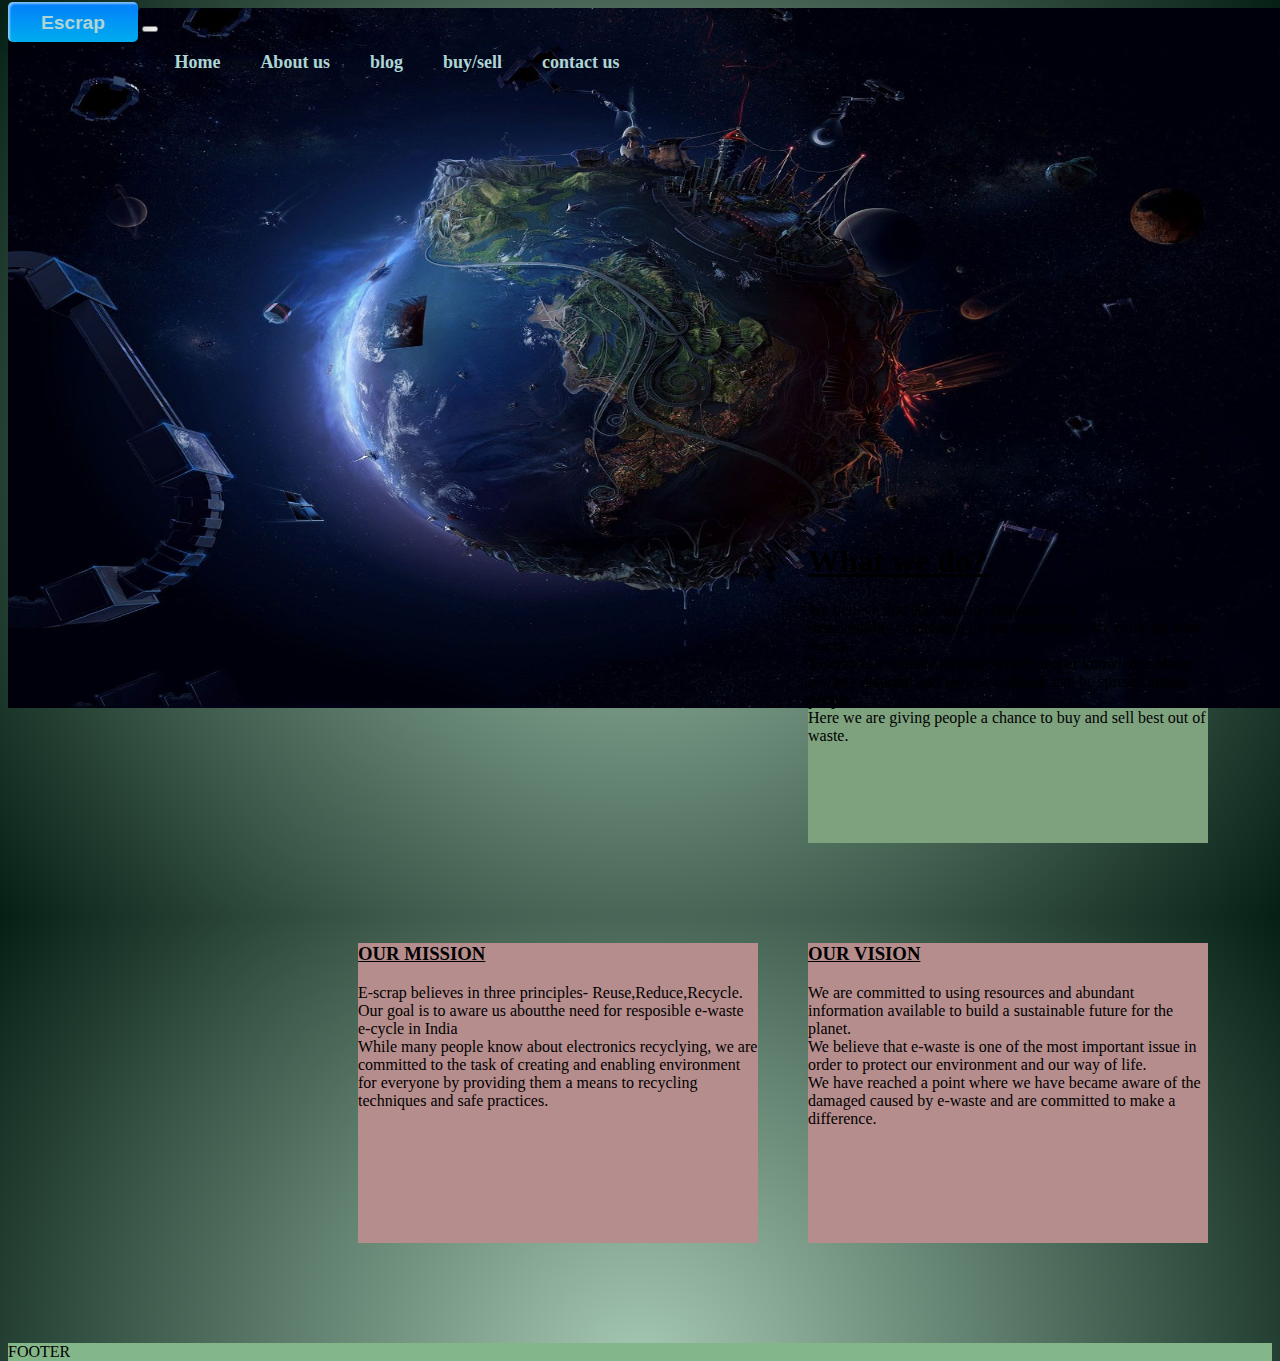
<file: aboutus.html>
<!DOCTYPE html>
<html lang="en">
  <head>
    <meta charset="UTF-8" />
    <meta http-equiv="X-UA-Compatible" content="IE=edge" />
    <meta name="viewport" content="width=device-width, initial-scale=1.0" />
    <link
      href="https://cdn.jsdelivr.net/npm/bootstrap@5.3.0-alpha1/dist/css/bootstrap.min.css"
      rel="stylesheet"
      integrity="sha384-GLhlTQ8iRABdZLl6O3oVMWSktQOp6b7In1Zl3/Jr59b6EGGoI1aFkw7cmDA6j6gD"
      crossorigin="anonymous"
    />
    <link href="aboutus.css" rel="stylesheet" />
    <title>aboutus</title>
  </head>
  <body>
    <div>
      <img src="ewastepro5.jpeg" class="img" />
      <nav class="navbar navbar-expand-lg" id="navigation">
        <div class="container-fluid">
          <a class="navbar-brand" href="#"
            ><button
              class="custom-btn btn-3"
              style="color: rgb(174, 213, 213)"
              id="scrap"
            >
              <b>Escrap</b>
            </button></a
          >
          <button
            class="navbar-toggler"
            type="button"
            data-bs-toggle="collapse"
            data-bs-target="#navbarSupportedContent"
            aria-controls="navbarSupportedContent"
            aria-expanded="false"
            aria-label="Toggle navigation"
          >
            <span class="navbar-toggler-icon"></span>
          </button>
          <div class="collapse navbar-collapse" id="navbarSupportedContent">
            <ul class="navbar-nav me-auto mb-2 mb-lg-0">
              <li class="nav-item">
                <a
                  class="nav-link active"
                  aria-current="page"
                  href="home.html"
                  style="color: rgb(174, 213, 213)"
                  id="home"
                  ><b>Home</b></a
                >
              </li>
              <li class="nav-item">
                <a
                  class="nav-link"
                  href="aboutus.html"
                  style="color: rgb(174, 213, 213)"
                  id="about"
                  ><b>About us</b></a
                >
              </li>
              <li class="nav-item">
                <a
                  class="nav-link active"
                  href="blog.html"
                  style="color: rgb(174, 213, 213)"
                  id="blog"
                  ><b>blog</b></a
                >
              </li>
              <li class="nav-item">
                <a
                  class="nav-link active"
                  href="buy.html"
                  style="color: rgb(174, 213, 213)"
                  id="buy"
                  ><b>buy/sell</b></a
                >
              </li>
              <li class="nav-item">
                <a
                  class="nav-link active"
                  href="contact.html"
                  style="color: rgb(174, 213, 213)"
                  id="contact"
                  ><b>contact us</b></a
                >
              </li>
            </ul>
          </div>
        </div>
      </nav>
    </div>

    <div class="card" id="card1">
      <div class="card-body">
        <h1><u>What we do?</u></h1>
        We believe that education is important for sustainability,continuing on
        our that believe we came up with e-scrap <br />
        E-scrap is a website through which proper knowledge about e-waste
        disposal and recycle methods can be spread among people.
        <br />
        Here we are giving people a chance to buy and sell best out of waste.
      </div>
    </div>

    <div class="card" id="card2">
      <div class="card-body">
        <h3><u>OUR MISSION</u></h3>
        E-scrap believes in three principles- Reuse,Reduce,Recycle. Our goal is
        to aware us aboutthe need for resposible e-waste e-cycle in India<br />
        While many people know about electronics recyclying, we are committed to
        the task of creating and enabling environment
        <br />
        for everyone by providing them a means to recycling techniques and safe
        practices.
      </div>
    </div>

    <div class="card" id="card3">
      <div class="card-body">
        <h3><u> OUR VISION</u></h3>
        We are committed to using resources and abundant information available
        to build a sustainable future for the planet.<br />
        We believe that e-waste is one of the most important issue in order to
        protect our environment and our way of life.<br />
        We have reached a point where we have became aware of the damaged caused
        by e-waste and are committed to make a difference.
      </div>
    </div>
    <div class="wrapper">
      <span></span>
      <span></span>
      <span></span>
      <span></span>
      <span></span>
      <span></span>
      <span></span>
      <span></span>
      <span></span>
      <span></span>
    </div>
    <footer>FOOTER</footer>
    <script
      src="https://cdn.jsdelivr.net/npm/@popperjs/core@2.11.6/dist/umd/popper.min.js"
      integrity="sha384-oBqDVmMz9ATKxIep9tiCxS/Z9fNfEXiDAYTujMAeBAsjFuCZSmKbSSUnQlmh/jp3"
      crossorigin="anonymous"
    ></script>
    <script
      src="https://cdn.jsdelivr.net/npm/bootstrap@5.3.0-alpha1/dist/js/bootstrap.min.js"
      integrity="sha384-mQ93GR66B00ZXjt0YO5KlohRA5SY2XofN4zfuZxLkoj1gXtW8ANNCe9d5Y3eG5eD"
      crossorigin="anonymous"
    ></script>
  </body>
</html>
</file>
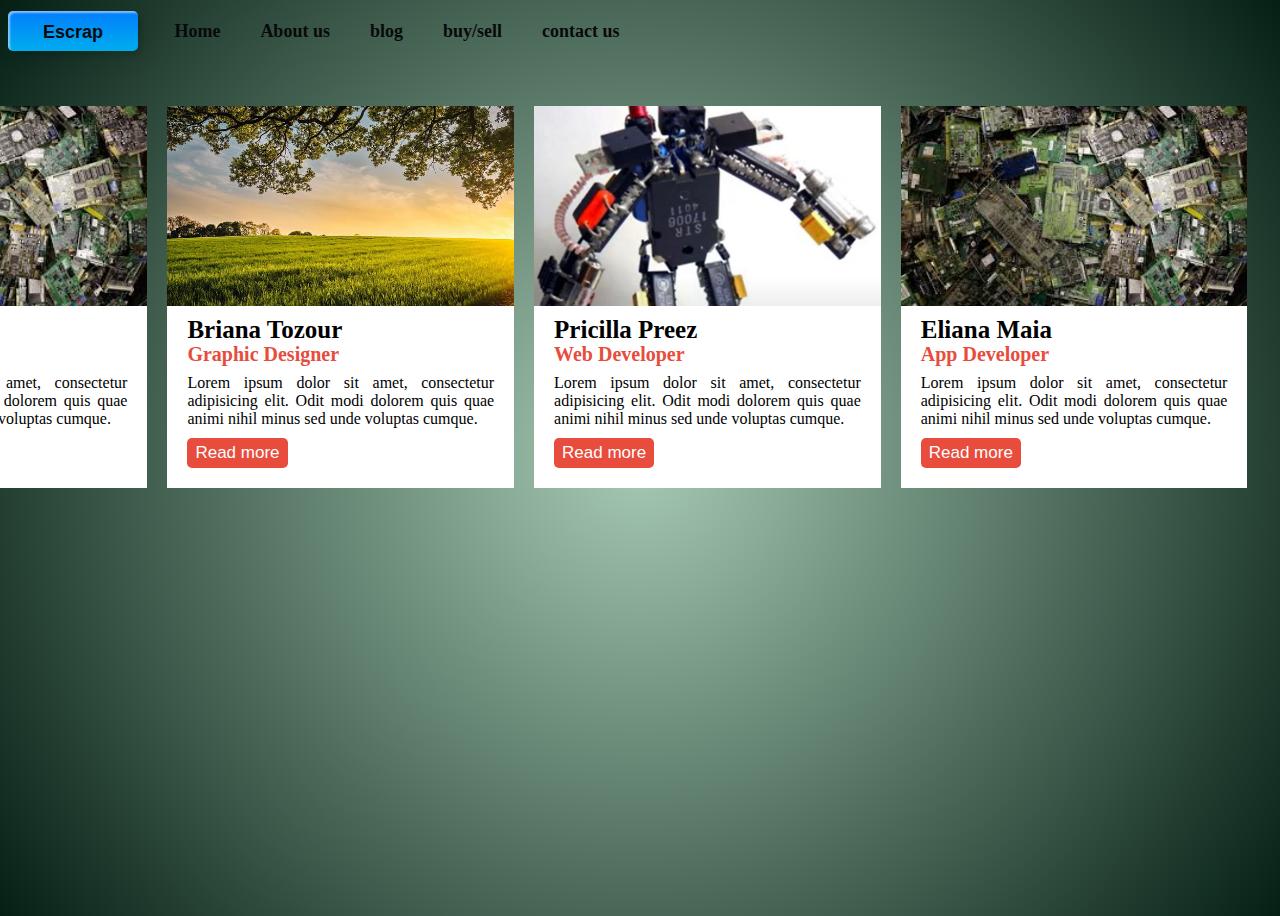
<file: blog.html>
<!DOCTYPE html>
<html lang="en" dir="ltr">
  <head>
    <meta charset="utf-8" />

    <link rel="stylesheet" href="blog.css" />
    <script src="https://code.jquery.com/jquery-3.5.1.js"></script>
    <script src="https://cdnjs.cloudflare.com/ajax/libs/OwlCarousel2/2.3.4/owl.carousel.min.js"></script>
    <link
      rel="stylesheet"
      href="https://cdnjs.cloudflare.com/ajax/libs/OwlCarousel2/2.3.4/assets/owl.carousel.min.css"
    />
    <link
      rel="stylesheet"
      href="https://cdnjs.cloudflare.com/ajax/libs/font-awesome/6.1.2/css/all.min.css"
      integrity="sha512-1sCRPdkRXhBV2PBLUdRb4tMg1w2YPf37qatUFeS7zlBy7jJI8Lf4VHwWfZZfpXtYSLy85pkm9GaYVYMfw5BC1A=="
      crossorigin="anonymous"
      referrerpolicy="no-referrer"
    />
    <link rel="stylesheet" href="blog.css" />
  </head>
        <div >
          <nav class="navbar navbar-expand-lg" id="navigation">
            <nav class="container-fluid">
              <a class="navbar-brand" href="#"
                ><button
                  class="custom-btn btn-3"
                  style="color: rgb(7, 10, 10)"
                  id="scrap"
                >
                  <b>Escrap</b>
                </button></a
              >
              </nav>
            <nav class="navbar navbar-expand-lg" id="navigation2"></nav>
              <div class="collapse navbar-collapse" id="navbarSupportedContent">
                <ul class="navbar-nav me-auto mb-2 mb-lg-0">
                  <li class="nav-item">
                    <a
                      class="nav-link active"
                      aria-current="page"
                      href="home.html"
                      style="color: rgb(7, 10, 10)"
                      id="home"
                      ><b>Home</b></a
                    >
                  </li>
                  <li class="nav-item">
                    <a
                      class="nav-link"
                      href="aboutus.html"
                      style="color: rgb(7, 10, 10)"
                      id="about"
                      ><b>About us</b></a
                    >
                  </li>
                  <li class="nav-item">
                    <a
                      class="nav-link active"
                      href="blog.html"
                      style="color: rgb(7, 10, 10)"
                      id="blog"
                      ><b>blog</b></a
                    >
                  </li>
                  <li class="nav-item">
                    <a
                      class="nav-link active"
                      href="buy.html"
                      style="color: rgb(7, 10, 10)"
                      id="buy"
                      ><b>buy/sell</b></a
                    >
                  </li>
                  <li class="nav-item">
                    <a
                      class="nav-link active"
                      href="index.html"
                      style="color: rgb(7, 10, 10)"
                      id="contact"
                      ><b>contact us</b></a
                    >
                  </li>
                </ul>
              </div>
            </div>
          </nav>
        </div>
        <div class="slider owl-carousel" id="blogcards">
          <div class="card">
            <div class="img">
              <img src="ewastepro12.jpeg" alt="" />
            </div>
            <div class="content">
              <div class="title">Briana Tozour</div>
              <div class="sub-title">Graphic Designer</div>
              <p>
                Lorem ipsum dolor sit amet, consectetur adipisicing elit. Odit
                modi dolorem quis quae animi nihil minus sed unde voluptas
                cumque.
              </p>
              <div class="btn">
                <button>Read more</button>
              </div>
            </div>
          </div>
          <div class="card">
            <div class="img">
              <img src="ewastepro11.jpeg" alt="" />
            </div>
            <div class="content">
              <div class="title">Pricilla Preez</div>
              <div class="sub-title">Web Developer</div>
              <p>
                Lorem ipsum dolor sit amet, consectetur adipisicing elit. Odit
                modi dolorem quis quae animi nihil minus sed unde voluptas
                cumque.
              </p>
              <div class="btn">
                <button>Read more</button>
              </div>
            </div>
          </div>
          <div class="card">
            <div class="img">
              <img src="ewastepro13.jpeg" alt="" />
            </div>
            <div class="content">
              <div class="title">Eliana Maia</div>
              <div class="sub-title">App Developer</div>
              <p>
                Lorem ipsum dolor sit amet, consectetur adipisicing elit. Odit
                modi dolorem quis quae animi nihil minus sed unde voluptas
                cumque.
              </p>
              <div class="btn">
                <button>Read more</button>
              </div>
            </div>
          </div>
        </div>
        <script>
          $(".slider").owlCarousel({
            loop: true,
            autoplay: true,
            autoplayTimeout: 2000, //2000ms = 2s;
            autoplayHoverPause: true,
          });
        </script>
    <div class="wrapper">
      <span></span>
      <span></span>
      <span></span>
      <span></span>
      <span></span>
      <span></span>
      <span></span>
      <span></span>
      <span></span>
      <span></span>
    </div>
  </body>
</html>
</file>
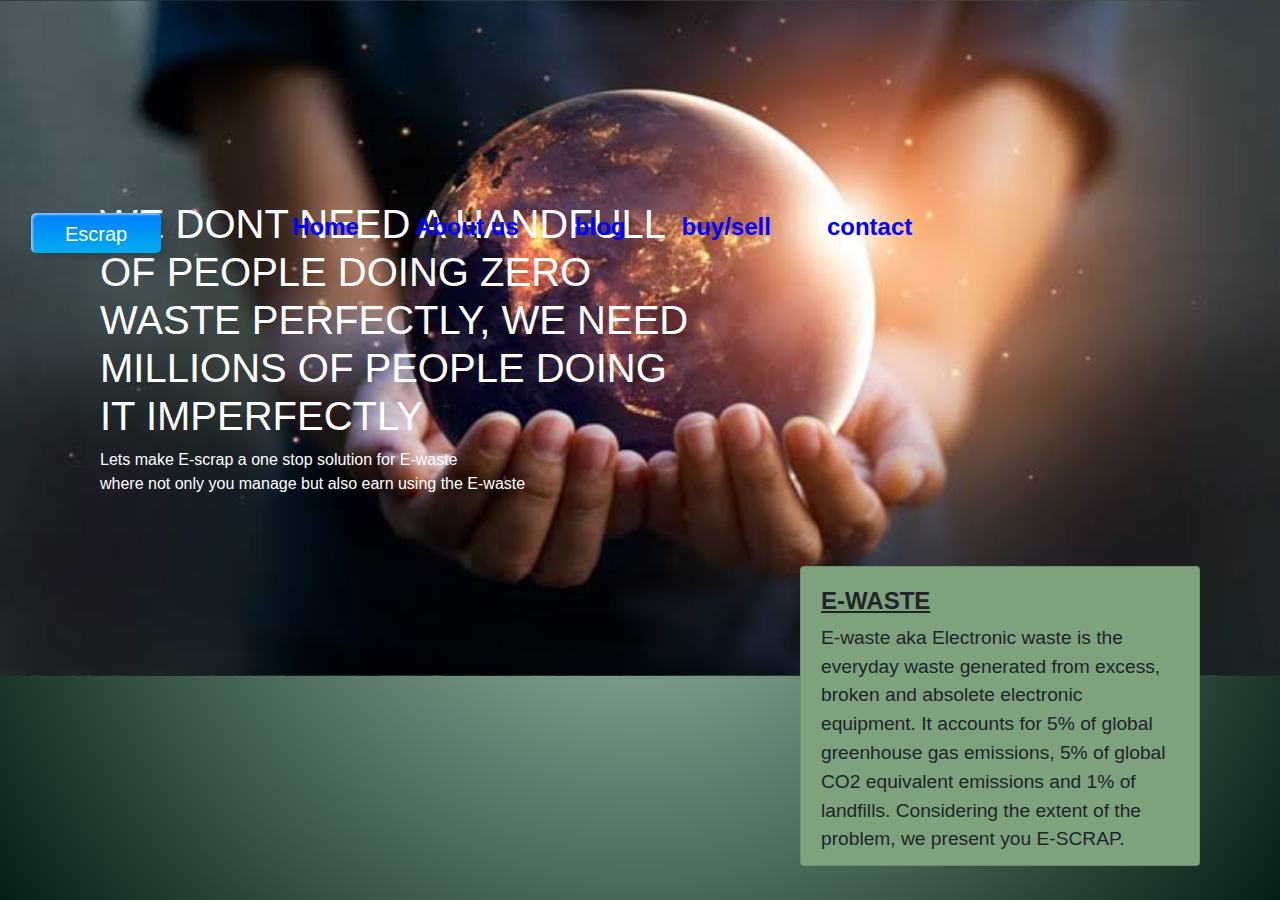
<file: home.html>
<!DOCTYPE html>
<html>
  <head>
    <meta charset="utf-8" />
    <meta name="viewport" content="width=device-width, initial-scale=1" />
    <title>Escrap home</title>
    <link
      rel="stylesheet"
      href="https://stackpath.bootstrapcdn.com/bootstrap/4.3.1/css/bootstrap.min.css"
      integrity="sha384-ggOyR0iXCbMQv3Xipma34MD+dH/1fQ784/j6cY/iJTQUOhcWr7x9JvoRxT2MZw1T"
      crossorigin="anonymous"
    />
    <link rel="stylesheet" type="text/css" href="home.css" />
  </head>
  <body>
    <div class="banner">
      <div class="content">
        <h2>
          Animated <br />
          <b>background</b>
        </h2>
      </div>
    </div>
    <header class="header-section">
      <div class="banner-1">
        <img src="ewastepro7.jpeg" />

        <div class="text-box">
          <h1>ONE STEP CLOSER TO A SUSTAINABLE WORLD</h1>

          <p>A more sustainable world starts with us, one gadget at a time</p>
        </div>
      </div>
      <div class="banner-2">
        <img src="ewastepro6.jpeg" />
        <div class="text-box">
          <h1>
            THE BIGGEST PROBLEM OF E-WASTE REQUIRES ONLY A VERY SMALL SOLUTION
          </h1>

          <p>
            It is estimated that the world is predicted to produce 75 metric
            tonnes of e-waste by 2030
            <q><b>Do your bit and start recycling today</b> </q>
          </p>
        </div>
      </div>
      <div class="banner-3">
        <a href="https://en.wikipedia.org/wiki/Electronic_waste"
          ><img src="ewastepro8.jpeg"
        /></a>
        <div class="text-box">
          <h1>
            WE DONT NEED A HANDFULL OF PEOPLE DOING ZERO WASTE PERFECTLY, WE
            NEED MILLIONS OF PEOPLE DOING IT IMPERFECTLY
          </h1>

          <p>
            Lets make E-scrap a one stop solution for E-waste<br />
            where not only you manage but also earn using the E-waste
          </p>
        </div>
      </div>
    </header>
    <nav class="navbar navbar-expand-lg bg-body-tertiary" id="navigation">
      <div class="container-fluid">
        <a class="navbar-brand" href="#"
          ><button class="custom-btn btn-3">Escrap</button></a
        >
        <button
          class="navbar-toggler"
          type="button"
          data-bs-toggle="collapse"
          data-bs-target="#navbarSupportedContent"
          aria-controls="navbarSupportedContent"
          aria-expanded="false"
          aria-label="Toggle navigation"
        >
          <span class="navbar-toggler-icon"></span>
        </button>
        <div class="collapse navbar-collapse" id="navbarSupportedContent">
          <ul class="navbar-nav me-auto mb-2 mb-lg-0">
            <li class="nav-item">
              <a class="nav-link active" aria-current="page" href="home.html"
                >Home</a
              >
            </li>
            <li class="nav-item">
              <a class="nav-link" href="aboutus.html">About us</a>
            </li>
            <li class="nav-item">
              <a class="nav-link active" href="blog.html">blog</a>
            </li>
            <li class="nav-item">
              <a class="nav-link active" href="buy.html">buy/sell</a>
            </li>
            <li class="nav-item">
              <a class="nav-link active" href="index.html">contact</a>
            </li>
          </ul>
        </div>
      </div>
    </nav>
    <div class="card" id="card4">
      <div class="card-body">
        <h4>
          <u><b>E-WASTE</b></u>
        </h4>
        <p class="para">
          E-waste aka Electronic waste is the everyday waste generated from
          excess, broken and absolete electronic equipment. It accounts for 5%
          of global greenhouse gas emissions, 5% of global CO2 equivalent
          emissions and 1% of landfills. Considering the extent of the problem,
          we present you E-SCRAP.
        </p>
      </div>
    </div>
    <div class="wrapper">
      <span></span>
      <span></span>
      <span></span>
      <span></span>
      <span></span>
      <span></span>
      <span></span>
      <span></span>
      <span></span>
      <span></span>
    </div>
    <script
      src="https://cdn.jsdelivr.net/npm/@popperjs/core@2.11.6/dist/umd/popper.min.js"
      integrity="sha384-oBqDVmMz9ATKxIep9tiCxS/Z9fNfEXiDAYTujMAeBAsjFuCZSmKbSSUnQlmh/jp3"
      crossorigin="anonymous"
    ></script>
    <script
      src="https://cdn.jsdelivr.net/npm/bootstrap@5.3.0-alpha1/dist/js/bootstrap.min.js"
      integrity="sha384-mQ93GR66B00ZXjt0YO5KlohRA5SY2XofN4zfuZxLkoj1gXtW8ANNCe9d5Y3eG5eD"
      crossorigin="anonymous"
    ></script>
  </body>
</html>
</file>
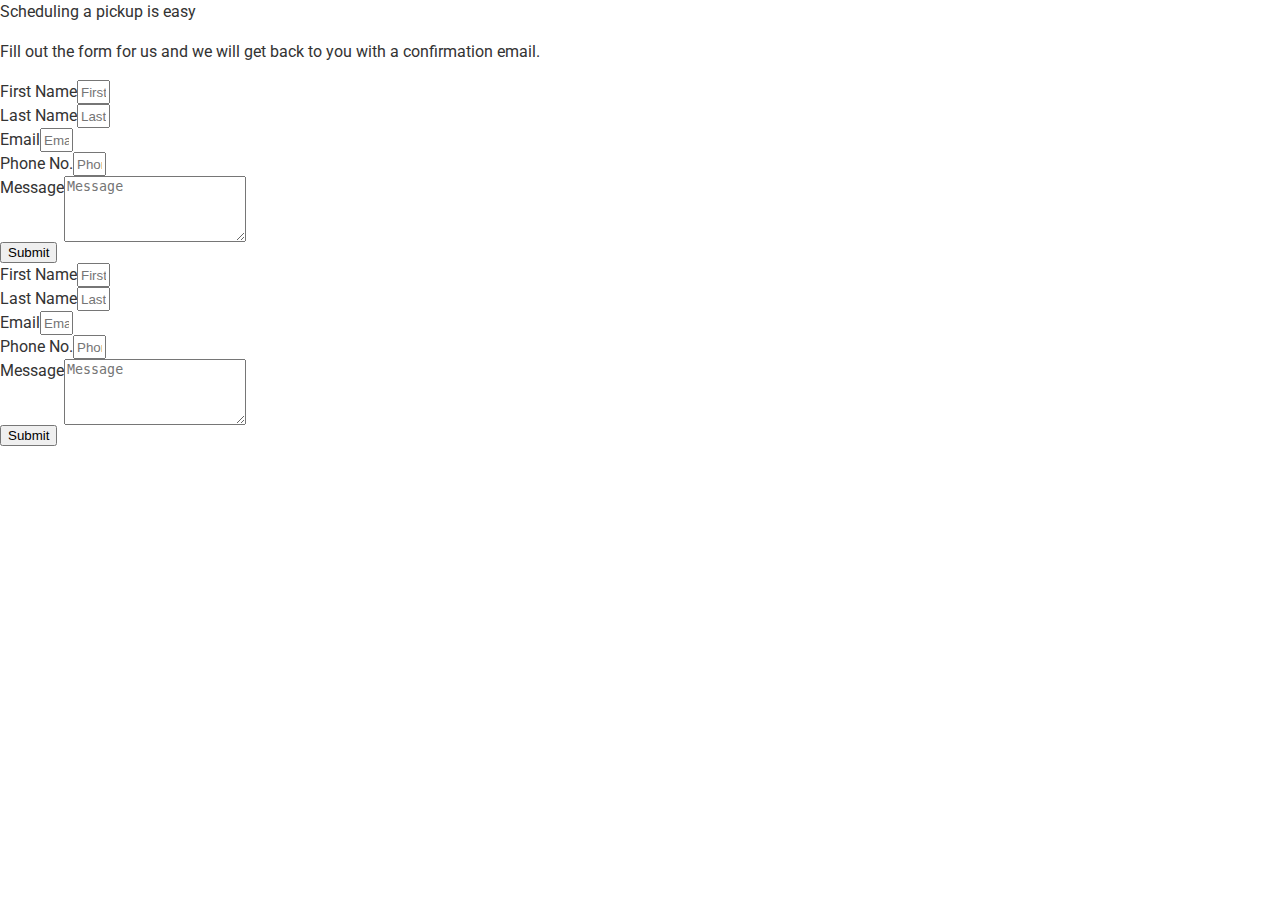
<file: navbar.html>
<!DOCTYPE html>
<html lang="en">
  <head>
    <meta charset="UTF-8" />
    <meta http-equiv="X-UA-Compatible" content="IE=edge" />
    <meta name="viewport" content="width=device-width, initial-scale=1.0" />
    <title>Menu</title>
    <link rel="stylesheet" href="navbar.css" />
  </head>
  <body>
    <section
      class="ob-is-breaking-bad ob-bb-inner elementor-section elementor-inner-section elementor-element elementor-element-7b08b3f7 elementor-section-content-middle elementor-section-boxed elementor-section-height-default elementor-section-height-default"
      data-id="7b08b3f7"
      data-element_type="section"
      data-settings='{"_ob_bbad_use_it":"yes","_ob_bbad_sssic_use":"no","_ob_glider_is_slider":"no"}'
    >
      <div class="elementor-container elementor-column-gap-default">
        <div
          class="elementor-column elementor-col-50 elementor-inner-column elementor-element elementor-element-4440a10d ob-is-e3"
          data-id="4440a10d"
          data-element_type="column"
          data-settings='{"_ob_bbad_is_stalker":"no","_ob_teleporter_use":false,"_ob_column_hoveranimator":"no","_ob_column_has_pseudo":"no"}'
        >
          <div class="elementor-widget-wrap elementor-element-populated">
            <div
              class="elementor-element elementor-element-203ae207 ob-has-background-overlay elementor-widget elementor-widget-ucaddon_text_rotator"
              data-id="203ae207"
              data-element_type="widget"
              data-settings='{"_ob_perspektive_use":"no","_ob_poopart_use":"yes","_ob_shadough_use":"no","_ob_allow_hoveranimator":"no","_ob_widget_stalker_use":"no"}'
              data-widget_type="ucaddon_text_rotator.default"
            >
              <div class="elementor-widget-container">
                <!-- start Text Rotator -->

                <style type="text/css">
                  /* widget: Text Rotator */

                  #uc_text_rotator_elementor79763 span.string {
                    display: inline;
                  }
                </style>

                <div
                  style="text-align: left"
                  id="uc_text_rotator_elementor79763"
                >
                  <span class="string beginning_text_typography"
                    >Scheduling a pickup is</span
                  >
                  <span class="string">
                    <span class="js-rotating middle_text_typography morphext"
                      ><span class="animated bounce">easy</span></span
                    >
                  </span>
                  <span class="string ending_text_typography"></span>
                </div>
                <!-- end Text Rotator -->
              </div>
            </div>
            <div
              class="elementor-element elementor-element-22c4ae19 ob-harakiri-inherit ob-has-background-overlay elementor-widget elementor-widget-text-editor ob-harakiri"
              data-id="22c4ae19"
              data-element_type="widget"
              data-settings='{"_ob_use_harakiri":"yes","_ob_harakiri_writing_mode":"inherit","_ob_postman_use":"no","_ob_perspektive_use":"no","_ob_poopart_use":"yes","_ob_shadough_use":"no","_ob_allow_hoveranimator":"no","_ob_widget_stalker_use":"no"}'
              data-widget_type="text-editor.default"
            >
              <div class="elementor-widget-container">
                <p>
                  Fill out the form for us and we will get back to you with a
                  confirmation email.
                </p>
              </div>
            </div>
          </div>
        </div>
        <div
          class="elementor-column elementor-col-50 elementor-inner-column elementor-element elementor-element-6f76ad2f ob-is-e3"
          data-id="6f76ad2f"
          data-element_type="column"
          data-settings='{"_ob_bbad_is_stalker":"no","_ob_teleporter_use":false,"_ob_column_hoveranimator":"no","_ob_column_has_pseudo":"no"}'
        >
          <div class="elementor-widget-wrap elementor-element-populated">
            <div
              class="elementor-element elementor-element-1cdfb0c7 elementor-button-align-center ob-has-background-overlay elementor-widget elementor-widget-form"
              data-id="1cdfb0c7"
              data-element_type="widget"
              data-settings='{"step_next_label":"Next","step_previous_label":"Previous","button_width":"100","step_type":"number_text","step_icon_shape":"circle","_ob_perspektive_use":"no","_ob_poopart_use":"yes","_ob_shadough_use":"no","_ob_allow_hoveranimator":"no","_ob_widget_stalker_use":"no"}'
              data-widget_type="form.default"
            >
              <div class="elementor-widget-container">
                <style>
                  /*! elementor-pro - v3.7.7 - 20-09-2022 */
                  .elementor-button.elementor-hidden,
                  .elementor-hidden {
                    display: none;
                  }
                  .e-form__step {
                    width: 100%;
                  }
                  .e-form__step:not(.elementor-hidden) {
                    display: -webkit-box;
                    display: -ms-flexbox;
                    display: flex;
                    -ms-flex-wrap: wrap;
                    flex-wrap: wrap;
                  }
                  .e-form__buttons {
                    -ms-flex-wrap: wrap;
                    flex-wrap: wrap;
                  }
                  .e-form__buttons,
                  .e-form__buttons__wrapper {
                    display: -webkit-box;
                    display: -ms-flexbox;
                    display: flex;
                  }
                  .e-form__indicators {
                    -webkit-box-pack: justify;
                    -ms-flex-pack: justify;
                    justify-content: space-between;
                    -ms-flex-wrap: nowrap;
                    flex-wrap: nowrap;
                    font-size: 13px;
                    margin-bottom: var(--e-form-steps-indicators-spacing);
                  }
                  .e-form__indicators,
                  .e-form__indicators__indicator {
                    display: -webkit-box;
                    display: -ms-flexbox;
                    display: flex;
                    -webkit-box-align: center;
                    -ms-flex-align: center;
                    align-items: center;
                  }
                  .e-form__indicators__indicator {
                    -webkit-box-orient: vertical;
                    -webkit-box-direction: normal;
                    -ms-flex-direction: column;
                    flex-direction: column;
                    -webkit-box-pack: center;
                    -ms-flex-pack: center;
                    justify-content: center;
                    -ms-flex-preferred-size: 0;
                    flex-basis: 0;
                    padding: 0 var(--e-form-steps-divider-gap);
                  }
                  .e-form__indicators__indicator__progress {
                    width: 100%;
                    position: relative;
                    background-color: var(
                      --e-form-steps-indicator-progress-background-color
                    );
                    border-radius: var(
                      --e-form-steps-indicator-progress-border-radius
                    );
                    overflow: hidden;
                  }
                  .e-form__indicators__indicator__progress__meter {
                    width: var(
                      --e-form-steps-indicator-progress-meter-width,
                      0
                    );
                    height: var(--e-form-steps-indicator-progress-height);
                    line-height: var(--e-form-steps-indicator-progress-height);
                    padding-right: 15px;
                    border-radius: var(
                      --e-form-steps-indicator-progress-border-radius
                    );
                    background-color: var(
                      --e-form-steps-indicator-progress-color
                    );
                    color: var(--e-form-steps-indicator-progress-meter-color);
                    text-align: right;
                    -webkit-transition: width 0.1s linear;
                    -o-transition: width 0.1s linear;
                    transition: width 0.1s linear;
                  }
                  .e-form__indicators__indicator:first-child {
                    padding-left: 0;
                  }
                  .e-form__indicators__indicator:last-child {
                    padding-right: 0;
                  }
                  .e-form__indicators__indicator--state-inactive {
                    color: var(
                      --e-form-steps-indicator-inactive-primary-color,
                      #c2cbd2
                    );
                  }
                  .e-form__indicators__indicator--state-inactive
                    [class*="indicator--shape-"]:not(
                      .e-form__indicators__indicator--shape-none
                    ) {
                    background-color: var(
                      --e-form-steps-indicator-inactive-secondary-color,
                      #fff
                    );
                  }
                  .e-form__indicators__indicator--state-inactive object,
                  .e-form__indicators__indicator--state-inactive svg {
                    fill: var(
                      --e-form-steps-indicator-inactive-primary-color,
                      #c2cbd2
                    );
                  }
                  .e-form__indicators__indicator--state-active {
                    color: var(
                      --e-form-steps-indicator-active-primary-color,
                      #39b54a
                    );
                    border-color: var(
                      --e-form-steps-indicator-active-secondary-color,
                      #fff
                    );
                  }
                  .e-form__indicators__indicator--state-active
                    [class*="indicator--shape-"]:not(
                      .e-form__indicators__indicator--shape-none
                    ) {
                    background-color: var(
                      --e-form-steps-indicator-active-secondary-color,
                      #fff
                    );
                  }
                  .e-form__indicators__indicator--state-active object,
                  .e-form__indicators__indicator--state-active svg {
                    fill: var(
                      --e-form-steps-indicator-active-primary-color,
                      #39b54a
                    );
                  }
                  .e-form__indicators__indicator--state-completed {
                    color: var(
                      --e-form-steps-indicator-completed-secondary-color,
                      #fff
                    );
                  }
                  .e-form__indicators__indicator--state-completed
                    [class*="indicator--shape-"]:not(
                      .e-form__indicators__indicator--shape-none
                    ) {
                    background-color: var(
                      --e-form-steps-indicator-completed-primary-color,
                      #39b54a
                    );
                  }
                  .e-form__indicators__indicator--state-completed
                    .e-form__indicators__indicator__label {
                    color: var(
                      --e-form-steps-indicator-completed-primary-color,
                      #39b54a
                    );
                  }
                  .e-form__indicators__indicator--state-completed
                    .e-form__indicators__indicator--shape-none {
                    color: var(
                      --e-form-steps-indicator-completed-primary-color,
                      #39b54a
                    );
                    background-color: initial;
                  }
                  .e-form__indicators__indicator--state-completed object,
                  .e-form__indicators__indicator--state-completed svg {
                    fill: var(
                      --e-form-steps-indicator-completed-secondary-color,
                      #fff
                    );
                  }
                  .e-form__indicators__indicator__icon {
                    width: var(--e-form-steps-indicator-padding, 30px);
                    height: var(--e-form-steps-indicator-padding, 30px);
                    font-size: var(--e-form-steps-indicator-icon-size);
                    border-width: 1px;
                    border-style: solid;
                    display: -webkit-box;
                    display: -ms-flexbox;
                    display: flex;
                    -webkit-box-pack: center;
                    -ms-flex-pack: center;
                    justify-content: center;
                    -webkit-box-align: center;
                    -ms-flex-align: center;
                    align-items: center;
                    overflow: hidden;
                    margin-bottom: 10px;
                  }
                  .e-form__indicators__indicator__icon img,
                  .e-form__indicators__indicator__icon object,
                  .e-form__indicators__indicator__icon svg {
                    width: var(--e-form-steps-indicator-icon-size);
                    height: auto;
                  }
                  .e-form__indicators__indicator__icon .e-font-icon-svg {
                    height: 1em;
                  }
                  .e-form__indicators__indicator__number {
                    width: var(--e-form-steps-indicator-padding, 30px);
                    height: var(--e-form-steps-indicator-padding, 30px);
                    border-width: 1px;
                    border-style: solid;
                    display: -webkit-box;
                    display: -ms-flexbox;
                    display: flex;
                    -webkit-box-pack: center;
                    -ms-flex-pack: center;
                    justify-content: center;
                    -webkit-box-align: center;
                    -ms-flex-align: center;
                    align-items: center;
                    margin-bottom: 10px;
                  }
                  .e-form__indicators__indicator--shape-circle {
                    border-radius: 50%;
                  }
                  .e-form__indicators__indicator--shape-square {
                    border-radius: 0;
                  }
                  .e-form__indicators__indicator--shape-rounded {
                    border-radius: 5px;
                  }
                  .e-form__indicators__indicator--shape-none {
                    border: 0;
                  }
                  .e-form__indicators__indicator__label {
                    text-align: center;
                  }
                  .e-form__indicators__indicator__separator {
                    width: 100%;
                    height: var(--e-form-steps-divider-width);
                    background-color: #c2cbd2;
                  }
                  .e-form__indicators--type-icon,
                  .e-form__indicators--type-icon_text,
                  .e-form__indicators--type-number,
                  .e-form__indicators--type-number_text {
                    -webkit-box-align: start;
                    -ms-flex-align: start;
                    align-items: flex-start;
                  }
                  .e-form__indicators--type-icon
                    .e-form__indicators__indicator__separator,
                  .e-form__indicators--type-icon_text
                    .e-form__indicators__indicator__separator,
                  .e-form__indicators--type-number
                    .e-form__indicators__indicator__separator,
                  .e-form__indicators--type-number_text
                    .e-form__indicators__indicator__separator {
                    margin-top: calc(
                      var(--e-form-steps-indicator-padding, 30px) / 2 -
                        var(--e-form-steps-divider-width, 1px) / 2
                    );
                  }
                  .elementor-field-type-hidden {
                    display: none;
                  }
                  .elementor-field-type-html {
                    display: inline-block;
                  }
                  .elementor-login .elementor-lost-password,
                  .elementor-login .elementor-remember-me {
                    font-size: 0.85em;
                  }
                  .elementor-field-type-recaptcha_v3 .elementor-field-label {
                    display: none;
                  }
                  .elementor-field-type-recaptcha_v3 .grecaptcha-badge {
                    z-index: 1;
                  }
                  .elementor-button .elementor-form-spinner {
                    -webkit-box-ordinal-group: 4;
                    -ms-flex-order: 3;
                    order: 3;
                  }
                  .elementor-form .elementor-button > span {
                    display: -webkit-box;
                    display: -ms-flexbox;
                    display: flex;
                    -webkit-box-pack: center;
                    -ms-flex-pack: center;
                    justify-content: center;
                    -webkit-box-align: center;
                    -ms-flex-align: center;
                    align-items: center;
                  }
                  .elementor-form .elementor-button .elementor-button-text {
                    white-space: normal;
                    -webkit-box-flex: 0;
                    -ms-flex-positive: 0;
                    flex-grow: 0;
                  }
                  .elementor-form .elementor-button svg {
                    height: auto;
                  }
                  .elementor-form .elementor-button .e-font-icon-svg {
                    height: 1em;
                  }
                  .elementor-select-wrapper .select-caret-down-wrapper {
                    position: absolute;
                    top: 50%;
                    -webkit-transform: translateY(-50%);
                    -ms-transform: translateY(-50%);
                    transform: translateY(-50%);
                    inset-inline-end: 10px;
                    pointer-events: none;
                    font-size: 11px;
                  }
                  .elementor-select-wrapper .select-caret-down-wrapper svg {
                    display: unset;
                    width: 1em;
                    aspect-ratio: unset;
                    fill: currentColor;
                  }
                  .elementor-select-wrapper .select-caret-down-wrapper i {
                    font-size: 19px;
                    line-height: 2;
                  }
                  .elementor-select-wrapper.remove-before:before {
                    content: "" !important;
                  }
                </style>
                <form class="elementor-form" method="post" name="New Form">
                  <input type="hidden" name="post_id" value="41" />
                  <input type="hidden" name="form_id" value="1cdfb0c7" />
                  <input
                    type="hidden"
                    name="referer_title"
                    value="E Waste Recycling &amp; Management Solution in India | Namo eWaste"
                  />

                  <input type="hidden" name="queried_id" value="41" />

                  <div class="elementor-form-fields-wrapper elementor-labels-">
                    <div
                      class="elementor-field-type-text elementor-field-group elementor-column elementor-field-group-name elementor-col-50"
                    >
                      <label
                        for="form-field-name"
                        class="elementor-field-label elementor-screen-only"
                      >
                        First Name
                      </label>
                      <input
                        size="1"
                        type="text"
                        name="form_fields[name]"
                        id="form-field-name"
                        class="elementor-field elementor-size-sm elementor-field-textual"
                        placeholder="First Name"
                        fdprocessedid="2mchph"
                      />
                    </div>
                    <div
                      class="elementor-field-type-text elementor-field-group elementor-column elementor-field-group-field_76af624 elementor-col-50"
                    >
                      <label
                        for="form-field-field_76af624"
                        class="elementor-field-label elementor-screen-only"
                      >
                        Last Name
                      </label>
                      <input
                        size="1"
                        type="text"
                        name="form_fields[field_76af624]"
                        id="form-field-field_76af624"
                        class="elementor-field elementor-size-sm elementor-field-textual"
                        placeholder="Last Name"
                        fdprocessedid="9wkrd9"
                      />
                    </div>
                    <div
                      class="elementor-field-type-email elementor-field-group elementor-column elementor-field-group-email elementor-col-100 elementor-field-required"
                    >
                      <label
                        for="form-field-email"
                        class="elementor-field-label elementor-screen-only"
                      >
                        Email
                      </label>
                      <input
                        size="1"
                        type="email"
                        name="form_fields[email]"
                        id="form-field-email"
                        class="elementor-field elementor-size-sm elementor-field-textual"
                        placeholder="Email"
                        required="required"
                        aria-required="true"
                        fdprocessedid="pz6dto"
                      />
                    </div>
                    <div
                      class="elementor-field-type-tel elementor-field-group elementor-column elementor-field-group-field_72a0067 elementor-col-100 elementor-field-required"
                    >
                      <label
                        for="form-field-field_72a0067"
                        class="elementor-field-label elementor-screen-only"
                      >
                        Phone No.
                      </label>
                      <input
                        size="1"
                        type="tel"
                        name="form_fields[field_72a0067]"
                        id="form-field-field_72a0067"
                        class="elementor-field elementor-size-sm elementor-field-textual"
                        placeholder="Phone No."
                        required="required"
                        aria-required="true"
                        pattern="[0-9()#&amp;+*-=.]+"
                        title="Only numbers and phone characters (#, -, *, etc) are accepted."
                        fdprocessedid="glg03a"
                      />
                    </div>
                    <div
                      class="elementor-field-type-textarea elementor-field-group elementor-column elementor-field-group-message elementor-col-100"
                    >
                      <label
                        for="form-field-message"
                        class="elementor-field-label elementor-screen-only"
                      >
                        Message
                      </label>
                      <textarea
                        class="elementor-field-textual elementor-field elementor-size-sm"
                        name="form_fields[message]"
                        id="form-field-message"
                        rows="4"
                        placeholder="Message"
                      ></textarea>
                    </div>
                    <div
                      class="elementor-field-group elementor-column elementor-field-type-submit elementor-col-100 e-form__buttons"
                    >
                      <button
                        type="submit"
                        class="elementor-button elementor-size-sm"
                        fdprocessedid="0oxxku"
                      >
                        <span>
                          <span class="elementor-button-icon"> </span>
                          <span class="elementor-button-text">Submit</span>
                        </span>
                      </button>
                    </div>
                  </div>
                </form>
              </div>
            </div>
          </div>
        </div>
      </div>
    </section>
    <div
      class="elementor-column elementor-col-50 elementor-inner-column elementor-element elementor-element-6f76ad2f ob-is-e3"
      data-id="6f76ad2f"
      data-element_type="column"
      data-settings='{"_ob_bbad_is_stalker":"no","_ob_teleporter_use":false,"_ob_column_hoveranimator":"no","_ob_column_has_pseudo":"no"}'
    >
      <div class="elementor-widget-wrap elementor-element-populated">
        <div
          class="elementor-element elementor-element-1cdfb0c7 elementor-button-align-center ob-has-background-overlay elementor-widget elementor-widget-form"
          data-id="1cdfb0c7"
          data-element_type="widget"
          data-settings='{"step_next_label":"Next","step_previous_label":"Previous","button_width":"100","step_type":"number_text","step_icon_shape":"circle","_ob_perspektive_use":"no","_ob_poopart_use":"yes","_ob_shadough_use":"no","_ob_allow_hoveranimator":"no","_ob_widget_stalker_use":"no"}'
          data-widget_type="form.default"
        >
          <div class="elementor-widget-container">
            <style>
              /*! elementor-pro - v3.7.7 - 20-09-2022 */
              .elementor-button.elementor-hidden,
              .elementor-hidden {
                display: none;
              }
              .e-form__step {
                width: 100%;
              }
              .e-form__step:not(.elementor-hidden) {
                display: -webkit-box;
                display: -ms-flexbox;
                display: flex;
                -ms-flex-wrap: wrap;
                flex-wrap: wrap;
              }
              .e-form__buttons {
                -ms-flex-wrap: wrap;
                flex-wrap: wrap;
              }
              .e-form__buttons,
              .e-form__buttons__wrapper {
                display: -webkit-box;
                display: -ms-flexbox;
                display: flex;
              }
              .e-form__indicators {
                -webkit-box-pack: justify;
                -ms-flex-pack: justify;
                justify-content: space-between;
                -ms-flex-wrap: nowrap;
                flex-wrap: nowrap;
                font-size: 13px;
                margin-bottom: var(--e-form-steps-indicators-spacing);
              }
              .e-form__indicators,
              .e-form__indicators__indicator {
                display: -webkit-box;
                display: -ms-flexbox;
                display: flex;
                -webkit-box-align: center;
                -ms-flex-align: center;
                align-items: center;
              }
              .e-form__indicators__indicator {
                -webkit-box-orient: vertical;
                -webkit-box-direction: normal;
                -ms-flex-direction: column;
                flex-direction: column;
                -webkit-box-pack: center;
                -ms-flex-pack: center;
                justify-content: center;
                -ms-flex-preferred-size: 0;
                flex-basis: 0;
                padding: 0 var(--e-form-steps-divider-gap);
              }
              .e-form__indicators__indicator__progress {
                width: 100%;
                position: relative;
                background-color: var(
                  --e-form-steps-indicator-progress-background-color
                );
                border-radius: var(
                  --e-form-steps-indicator-progress-border-radius
                );
                overflow: hidden;
              }
              .e-form__indicators__indicator__progress__meter {
                width: var(--e-form-steps-indicator-progress-meter-width, 0);
                height: var(--e-form-steps-indicator-progress-height);
                line-height: var(--e-form-steps-indicator-progress-height);
                padding-right: 15px;
                border-radius: var(
                  --e-form-steps-indicator-progress-border-radius
                );
                background-color: var(--e-form-steps-indicator-progress-color);
                color: var(--e-form-steps-indicator-progress-meter-color);
                text-align: right;
                -webkit-transition: width 0.1s linear;
                -o-transition: width 0.1s linear;
                transition: width 0.1s linear;
              }
              .e-form__indicators__indicator:first-child {
                padding-left: 0;
              }
              .e-form__indicators__indicator:last-child {
                padding-right: 0;
              }
              .e-form__indicators__indicator--state-inactive {
                color: var(
                  --e-form-steps-indicator-inactive-primary-color,
                  #c2cbd2
                );
              }
              .e-form__indicators__indicator--state-inactive
                [class*="indicator--shape-"]:not(
                  .e-form__indicators__indicator--shape-none
                ) {
                background-color: var(
                  --e-form-steps-indicator-inactive-secondary-color,
                  #fff
                );
              }
              .e-form__indicators__indicator--state-inactive object,
              .e-form__indicators__indicator--state-inactive svg {
                fill: var(
                  --e-form-steps-indicator-inactive-primary-color,
                  #c2cbd2
                );
              }
              .e-form__indicators__indicator--state-active {
                color: var(
                  --e-form-steps-indicator-active-primary-color,
                  #39b54a
                );
                border-color: var(
                  --e-form-steps-indicator-active-secondary-color,
                  #fff
                );
              }
              .e-form__indicators__indicator--state-active
                [class*="indicator--shape-"]:not(
                  .e-form__indicators__indicator--shape-none
                ) {
                background-color: var(
                  --e-form-steps-indicator-active-secondary-color,
                  #fff
                );
              }
              .e-form__indicators__indicator--state-active object,
              .e-form__indicators__indicator--state-active svg {
                fill: var(
                  --e-form-steps-indicator-active-primary-color,
                  #39b54a
                );
              }
              .e-form__indicators__indicator--state-completed {
                color: var(
                  --e-form-steps-indicator-completed-secondary-color,
                  #fff
                );
              }
              .e-form__indicators__indicator--state-completed
                [class*="indicator--shape-"]:not(
                  .e-form__indicators__indicator--shape-none
                ) {
                background-color: var(
                  --e-form-steps-indicator-completed-primary-color,
                  #39b54a
                );
              }
              .e-form__indicators__indicator--state-completed
                .e-form__indicators__indicator__label {
                color: var(
                  --e-form-steps-indicator-completed-primary-color,
                  #39b54a
                );
              }
              .e-form__indicators__indicator--state-completed
                .e-form__indicators__indicator--shape-none {
                color: var(
                  --e-form-steps-indicator-completed-primary-color,
                  #39b54a
                );
                background-color: initial;
              }
              .e-form__indicators__indicator--state-completed object,
              .e-form__indicators__indicator--state-completed svg {
                fill: var(
                  --e-form-steps-indicator-completed-secondary-color,
                  #fff
                );
              }
              .e-form__indicators__indicator__icon {
                width: var(--e-form-steps-indicator-padding, 30px);
                height: var(--e-form-steps-indicator-padding, 30px);
                font-size: var(--e-form-steps-indicator-icon-size);
                border-width: 1px;
                border-style: solid;
                display: -webkit-box;
                display: -ms-flexbox;
                display: flex;
                -webkit-box-pack: center;
                -ms-flex-pack: center;
                justify-content: center;
                -webkit-box-align: center;
                -ms-flex-align: center;
                align-items: center;
                overflow: hidden;
                margin-bottom: 10px;
              }
              .e-form__indicators__indicator__icon img,
              .e-form__indicators__indicator__icon object,
              .e-form__indicators__indicator__icon svg {
                width: var(--e-form-steps-indicator-icon-size);
                height: auto;
              }
              .e-form__indicators__indicator__icon .e-font-icon-svg {
                height: 1em;
              }
              .e-form__indicators__indicator__number {
                width: var(--e-form-steps-indicator-padding, 30px);
                height: var(--e-form-steps-indicator-padding, 30px);
                border-width: 1px;
                border-style: solid;
                display: -webkit-box;
                display: -ms-flexbox;
                display: flex;
                -webkit-box-pack: center;
                -ms-flex-pack: center;
                justify-content: center;
                -webkit-box-align: center;
                -ms-flex-align: center;
                align-items: center;
                margin-bottom: 10px;
              }
              .e-form__indicators__indicator--shape-circle {
                border-radius: 50%;
              }
              .e-form__indicators__indicator--shape-square {
                border-radius: 0;
              }
              .e-form__indicators__indicator--shape-rounded {
                border-radius: 5px;
              }
              .e-form__indicators__indicator--shape-none {
                border: 0;
              }
              .e-form__indicators__indicator__label {
                text-align: center;
              }
              .e-form__indicators__indicator__separator {
                width: 100%;
                height: var(--e-form-steps-divider-width);
                background-color: #c2cbd2;
              }
              .e-form__indicators--type-icon,
              .e-form__indicators--type-icon_text,
              .e-form__indicators--type-number,
              .e-form__indicators--type-number_text {
                -webkit-box-align: start;
                -ms-flex-align: start;
                align-items: flex-start;
              }
              .e-form__indicators--type-icon
                .e-form__indicators__indicator__separator,
              .e-form__indicators--type-icon_text
                .e-form__indicators__indicator__separator,
              .e-form__indicators--type-number
                .e-form__indicators__indicator__separator,
              .e-form__indicators--type-number_text
                .e-form__indicators__indicator__separator {
                margin-top: calc(
                  var(--e-form-steps-indicator-padding, 30px) / 2 -
                    var(--e-form-steps-divider-width, 1px) / 2
                );
              }
              .elementor-field-type-hidden {
                display: none;
              }
              .elementor-field-type-html {
                display: inline-block;
              }
              .elementor-login .elementor-lost-password,
              .elementor-login .elementor-remember-me {
                font-size: 0.85em;
              }
              .elementor-field-type-recaptcha_v3 .elementor-field-label {
                display: none;
              }
              .elementor-field-type-recaptcha_v3 .grecaptcha-badge {
                z-index: 1;
              }
              .elementor-button .elementor-form-spinner {
                -webkit-box-ordinal-group: 4;
                -ms-flex-order: 3;
                order: 3;
              }
              .elementor-form .elementor-button > span {
                display: -webkit-box;
                display: -ms-flexbox;
                display: flex;
                -webkit-box-pack: center;
                -ms-flex-pack: center;
                justify-content: center;
                -webkit-box-align: center;
                -ms-flex-align: center;
                align-items: center;
              }
              .elementor-form .elementor-button .elementor-button-text {
                white-space: normal;
                -webkit-box-flex: 0;
                -ms-flex-positive: 0;
                flex-grow: 0;
              }
              .elementor-form .elementor-button svg {
                height: auto;
              }
              .elementor-form .elementor-button .e-font-icon-svg {
                height: 1em;
              }
              .elementor-select-wrapper .select-caret-down-wrapper {
                position: absolute;
                top: 50%;
                -webkit-transform: translateY(-50%);
                -ms-transform: translateY(-50%);
                transform: translateY(-50%);
                inset-inline-end: 10px;
                pointer-events: none;
                font-size: 11px;
              }
              .elementor-select-wrapper .select-caret-down-wrapper svg {
                display: unset;
                width: 1em;
                aspect-ratio: unset;
                fill: currentColor;
              }
              .elementor-select-wrapper .select-caret-down-wrapper i {
                font-size: 19px;
                line-height: 2;
              }
              .elementor-select-wrapper.remove-before:before {
                content: "" !important;
              }
            </style>
            <form class="elementor-form" method="post" name="New Form">
              <input type="hidden" name="post_id" value="41" />
              <input type="hidden" name="form_id" value="1cdfb0c7" />
              <input
                type="hidden"
                name="referer_title"
                value="E Waste Recycling &amp; Management Solution in India | Namo eWaste"
              />

              <input type="hidden" name="queried_id" value="41" />

              <div class="elementor-form-fields-wrapper elementor-labels-">
                <div
                  class="elementor-field-type-text elementor-field-group elementor-column elementor-field-group-name elementor-col-50"
                >
                  <label
                    for="form-field-name"
                    class="elementor-field-label elementor-screen-only"
                  >
                    First Name
                  </label>
                  <input
                    size="1"
                    type="text"
                    name="form_fields[name]"
                    id="form-field-name"
                    class="elementor-field elementor-size-sm elementor-field-textual"
                    placeholder="First Name"
                    fdprocessedid="2mchph"
                  />
                </div>
                <div
                  class="elementor-field-type-text elementor-field-group elementor-column elementor-field-group-field_76af624 elementor-col-50"
                >
                  <label
                    for="form-field-field_76af624"
                    class="elementor-field-label elementor-screen-only"
                  >
                    Last Name
                  </label>
                  <input
                    size="1"
                    type="text"
                    name="form_fields[field_76af624]"
                    id="form-field-field_76af624"
                    class="elementor-field elementor-size-sm elementor-field-textual"
                    placeholder="Last Name"
                    fdprocessedid="9wkrd9"
                  />
                </div>
                <div
                  class="elementor-field-type-email elementor-field-group elementor-column elementor-field-group-email elementor-col-100 elementor-field-required"
                >
                  <label
                    for="form-field-email"
                    class="elementor-field-label elementor-screen-only"
                  >
                    Email
                  </label>
                  <input
                    size="1"
                    type="email"
                    name="form_fields[email]"
                    id="form-field-email"
                    class="elementor-field elementor-size-sm elementor-field-textual"
                    placeholder="Email"
                    required="required"
                    aria-required="true"
                    fdprocessedid="pz6dto"
                  />
                </div>
                <div
                  class="elementor-field-type-tel elementor-field-group elementor-column elementor-field-group-field_72a0067 elementor-col-100 elementor-field-required"
                >
                  <label
                    for="form-field-field_72a0067"
                    class="elementor-field-label elementor-screen-only"
                  >
                    Phone No.
                  </label>
                  <input
                    size="1"
                    type="tel"
                    name="form_fields[field_72a0067]"
                    id="form-field-field_72a0067"
                    class="elementor-field elementor-size-sm elementor-field-textual"
                    placeholder="Phone No."
                    required="required"
                    aria-required="true"
                    pattern="[0-9()#&amp;+*-=.]+"
                    title="Only numbers and phone characters (#, -, *, etc) are accepted."
                    fdprocessedid="glg03a"
                  />
                </div>
                <div
                  class="elementor-field-type-textarea elementor-field-group elementor-column elementor-field-group-message elementor-col-100"
                >
                  <label
                    for="form-field-message"
                    class="elementor-field-label elementor-screen-only"
                  >
                    Message
                  </label>
                  <textarea
                    class="elementor-field-textual elementor-field elementor-size-sm"
                    name="form_fields[message]"
                    id="form-field-message"
                    rows="4"
                    placeholder="Message"
                  ></textarea>
                </div>
                <div
                  class="elementor-field-group elementor-column elementor-field-type-submit elementor-col-100 e-form__buttons"
                >
                  <button
                    type="submit"
                    class="elementor-button elementor-size-sm"
                    fdprocessedid="0oxxku"
                  >
                    <span>
                      <span class="elementor-button-icon"> </span>
                      <span class="elementor-button-text">Submit</span>
                    </span>
                  </button>
                </div>
              </div>
            </form>
          </div>
        </div>
      </div>
    </div>
  </body>
</html>
</file>
<file: aboutus.css>
.card {
  width: 600px;
}
.img {
  width: 100vw;
  height: 700px;
}
#card1 {
  background-color: rgb(126, 162, 126);
  margin-left: 800px;
  width: 400px;
  height: 300px;
  margin-top: 456px;
}
#card2 {
  background-color: rgb(182, 141, 141);
  margin-top: 100px;
  margin-bottom: 50px;
  width: 400px;
  height: 300px;
  margin-left: 350px;
}
#card3 {
  margin-bottom: 100px;
  width: 400px;
  height: 300px;
  background-color: rgb(182, 141, 141);
  margin-left: 800px;
  margin-top: -350px;
}
body {
  background: radial-gradient(circle, #a7cab4, #051f14);
  height: 100vh;
}
.wrapper span {
  position: fixed;
  top: -120px;
  height: 50px;
  width: 50px;
  z-index: -1;
  animation: animate 10s linear infinite;
}
.wrapper span:nth-child(1) {
  left: 60px;
  animation-delay: 0.6s;
  border: 5px solid cyan;
}
.wrapper span:nth-child(2) {
  left: 60%;
  animation-delay: 3s;
  width: 60px;
  height: 60px;
  background: #ff4293;
}
.wrapper span:nth-child(3) {
  left: 20%;
  animation-delay: 2s;
  border: 5px solid #fff;
}
.wrapper span:nth-child(4) {
  left: 30%;
  animation-delay: 5s;
  width: 80px;
  height: 80px;
  background: #befb46;
}
.wrapper span:nth-child(5) {
  left: 40%;
  animation-delay: 1s;
  border: 5px solid #ff4293;
}
.wrapper span:nth-child(6) {
  left: 50%;
  animation-delay: 7s;
  border: 5px solid deepskyblue;
}
.wrapper span:nth-child(7) {
  left: 60%;
  animation-delay: 6s;
  width: 100px;
  height: 100px;
  background: #ffd59e;
}
.wrapper span:nth-child(8) {
  left: 70%;
  animation-delay: 8s;
  border: 5px solid #befb46;
}
.wrapper span:nth-child(9) {
  left: 80%;
  animation-delay: 6s;
  width: 90px;
  height: 90px;
  background: cyan;
}
.wrapper span:nth-child(10) {
  left: 90%;
  animation-delay: 4s;
  border: 5px solid #fff;
}
.banner {
  display: flex;
  justify-content: center;
  align-items: center;
  height: 100vh;
}
.content h2 {
  -webkit-text-fill-color: #fff;
  -webkit-text-stroke-width: 3px;
  -webkit-text-stroke-color: #fff;
  font-family: montserrat;
  font-size: 80px;
  text-transform: uppercase;
  letter-spacing: 12px;
  text-align: center;
  line-height: 0.9;
}
.content h2 b {
  -webkit-text-fill-color: transparent;
  font-size: 65px;
}
@keyframes animate {
  0% {
    transform: translateY(0);
    opacity: 1;
  }
  80% {
    opacity: 0.7;
  }
  100% {
    transform: translateY(800px) rotate(360deg);
    opacity: 0;
  }
}

footer {
  background: #83b688;
}
ul {
  margin: 0 10%;
  padding: -10px 0px 10px 100px;
  display: flex;
}

ul li {
  list-style: none;
  padding: 10px 20px;
}

ul li a {
  text-decoration: none;
  font-size: 24px;
  font-weight: bold;
  color: blue;
  position: relative;
  margin: -20px;
  margin-right: 20px;
}
ul li a:hover {
  background: linear-gradient(45deg, red, blue);
  border-radius: 5px;
}

ul li a::before {
  content: "";
  width: 0px;
  height: 10px;
  background: black;
  position: absolute;
  top: 100%;
  left: 0;
  transition: 0.5s;
}

ul li a:hover::before {
  width: 50%;
  transform: translateX(100%);
}
.navbar-nav {
  height: 45px;
}
.d-flex input {
  margin-top: 15px;
}
.btn-outline-success {
  margin-top: 15px;
}
.custom-btn {
  width: 130px;
  height: 40px;
  color: #fff;
  border-radius: 5px;
  padding: 10px 25px;
  font-family: "Lato", sans-serif;
  font-weight: 500;
  background: transparent;
  cursor: pointer;
  transition: all 0.3s ease;
  position: relative;
  display: inline-block;
  box-shadow: inset 2px 2px 2px 0px rgba(255, 255, 255, 0.5),
    7px 7px 20px 0px rgba(0, 0, 0, 0.1), 4px 4px 5px 0px rgba(0, 0, 0, 0.1);
  outline: none;
}

.btn-3 {
  background: rgb(0, 172, 238);
  background: linear-gradient(
    0deg,
    rgba(0, 172, 238, 1) 0%,
    rgba(2, 126, 251, 1) 100%
  );
  width: 130px;
  height: 40px;
  line-height: 42px;
  padding: 0;
  border: none;
}
.btn-3 span {
  position: relative;
  display: block;
  width: 100%;
  height: 100%;
}
.btn-3:before,
.btn-3:after {
  position: absolute;
  content: "";
  right: 0;
  top: 0;
  background: rgba(2, 126, 251, 1);
  transition: all 0.3s ease;
}
.btn-3:before {
  height: 0%;
  width: 2px;
}
.btn-3:after {
  width: 0%;
  height: 2px;
}
.btn-3:hover {
  background: transparent;
  box-shadow: none;
}
.btn-3:hover:before {
  height: 100%;
}
.btn-3:hover:after {
  width: 100%;
}
.btn-3 span:hover {
  color: rgba(2, 126, 251, 1);
}
.btn-3 span:before,
.btn-3 span:after {
  position: absolute;
  content: "";
  left: 0;
  bottom: 0;
  background: rgba(2, 126, 251, 1);
  transition: all 0.3s ease;
}
.btn-3 span:before {
  width: 2px;
  height: 0%;
}
.btn-3 span:after {
  width: 0%;
  height: 2px;
}
.btn-3 span:hover:before {
  height: 100%;
}
.btn-3 span:hover:after {
  width: 100%;
}
#navigation {
  margin-top: -700px;
}
#scrap {
  font-size: larger;
  flex-shrink: initial;
  margin-top: -10px;
}
#home,
#about,
#blog,
#buy,
#contact {
  margin-top: 2.5px;
  margin-top: -10px;
  font-size: large;
}
</file>
<file: blog.css>
@import url("https://fonts.googleapis.com/css?family=Poppins:400,500,600,700&display=swap");
/** {
  margin: 0;
  padding: 0;
  box-sizing: border-box;
  font-family: "Poppins", sans-serif;
}
html,
body {
  /*display: grid;*/
/*height: 100%;*/
/*place-items: center;*/
/*text-align: center;
  background: #f2f2f2;
}*/
.slider {
  max-width: 1100px;
  display: flex;
}
.slider .card {
  flex: 1;
  margin: 0 10px;
  background: #fff;
}
.slider .card .img {
  height: 200px;
  width: 100%;
}
.slider .card .img img {
  height: 100%;
  width: 100%;
  object-fit: cover;
}
.slider .card .content {
  padding: 10px 20px;
}
.card .content .title {
  font-size: 25px;
  font-weight: 600;
}
.card .content .sub-title {
  font-size: 20px;
  font-weight: 600;
  color: #e74c3c;
  line-height: 20px;
}
.card .content p {
  text-align: justify;
  margin: 10px 0;
}
.card .content .btn {
  display: block;
  text-align: left;
  margin: 10px 0;
}
.card .content .btn button {
  background: #e74c3c;
  color: #fff;
  border: none;
  outline: none;
  font-size: 17px;
  padding: 5px 8px;
  border-radius: 5px;
  cursor: pointer;
  transition: 0.2s;
}
.card .content .btn button:hover {
  transform: scale(0.9);
}

ul {
  margin: 0 10%;
  padding: -10px 0px 10px 100px;
  display: flex;
}

ul li {
  list-style: none;
  padding: 10px 20px;
}

ul li a {
  text-decoration: none;
  font-size: 24px;
  font-weight: bold;
  color: blue;
  position: relative;
  margin: -20px;
  margin-right: 20px;
}
ul li a:hover {
  background: linear-gradient(45deg, red, blue);
  border-radius: 5px;
}

ul li a::before {
  content: "";
  width: 0px;
  height: 10px;
  background: black;
  position: absolute;
  top: 100%;
  left: 0;
  transition: 0.5s;
}

ul li a:hover::before {
  width: 50%;
  transform: translateX(100%);
}
.navbar-nav {
  height: 45px;
}
.d-flex input {
  margin-top: 15px;
}
.btn-outline-success {
  margin-top: 15px;
}
.custom-btn {
  width: 130px;
  height: 40px;
  color: #fff;
  border-radius: 5px;
  padding: 10px 25px;
  font-family: "Lato", sans-serif;
  font-weight: 500;
  background: transparent;
  cursor: pointer;
  transition: all 0.3s ease;
  position: relative;
  display: inline-block;
  box-shadow: inset 2px 2px 2px 0px rgba(255, 255, 255, 0.5),
    7px 7px 20px 0px rgba(0, 0, 0, 0.1), 4px 4px 5px 0px rgba(0, 0, 0, 0.1);
  outline: none;
}

.btn-3 {
  background: rgb(0, 172, 238);
  background: linear-gradient(
    0deg,
    rgba(0, 172, 238, 1) 0%,
    rgba(2, 126, 251, 1) 100%
  );
  width: 130px;
  height: 40px;
  line-height: 42px;
  padding: 0;
  border: none;
}
.btn-3 span {
  position: relative;
  display: block;
  width: 100%;
  height: 100%;
}
.btn-3:before,
.btn-3:after {
  position: absolute;
  content: "";
  right: 0;
  top: 0;
  background: rgba(2, 126, 251, 1);
  transition: all 0.3s ease;
}
.btn-3:before {
  height: 0%;
  width: 2px;
}
.btn-3:after {
  width: 0%;
  height: 2px;
}
.btn-3:hover {
  background: transparent;
  box-shadow: none;
}
.btn-3:hover:before {
  height: 100%;
}
.btn-3:hover:after {
  width: 100%;
}
.btn-3 span:hover {
  color: rgba(2, 126, 251, 1);
}
.btn-3 span:before,
.btn-3 span:after {
  position: absolute;
  content: "";
  left: 0;
  bottom: 0;
  background: rgba(2, 126, 251, 1);
  transition: all 0.3s ease;
}
.btn-3 span:before {
  width: 2px;
  height: 0%;
}
.btn-3 span:after {
  width: 0%;
  height: 2px;
}
.btn-3 span:hover:before {
  height: 100%;
}
.btn-3 span:hover:after {
  width: 100%;
}
#navigation {
  margin-top: 00px;
  place-items: cen;
}
/*#scrap {
  font-size: larger;
  flex-shrink: initial;
  margin-top: -10px;
  margin-top: 10px;
}*/
#scrap,
#home,
#about,
#blog,
#buy,
#contact {
  margin-top: 2.5px;
  font-size: large;
}
body {
  background: radial-gradient(circle, #a7cab4, #051f14);
  height: 100vh;
}
.wrapper span {
  position: fixed;
  top: -120px;
  height: 50px;
  width: 50px;
  z-index: -1;
  animation: animate 10s linear infinite;
}
.wrapper span:nth-child(1) {
  left: 60px;
  animation-delay: 0.6s;
  border: 5px solid cyan;
}
.wrapper span:nth-child(2) {
  left: 60%;
  animation-delay: 3s;
  width: 60px;
  height: 60px;
  background: #ff4293;
}
.wrapper span:nth-child(3) {
  left: 20%;
  animation-delay: 2s;
  border: 5px solid #fff;
}
.wrapper span:nth-child(4) {
  left: 30%;
  animation-delay: 5s;
  width: 80px;
  height: 80px;
  background: #befb46;
}
.wrapper span:nth-child(5) {
  left: 40%;
  animation-delay: 1s;
  border: 5px solid #ff4293;
}
.wrapper span:nth-child(6) {
  left: 50%;
  animation-delay: 7s;
  border: 5px solid deepskyblue;
}
.wrapper span:nth-child(7) {
  left: 60%;
  animation-delay: 6s;
  width: 100px;
  height: 100px;
  background: #ffd59e;
}
.wrapper span:nth-child(8) {
  left: 70%;
  animation-delay: 8s;
  border: 5px solid #befb46;
}
.wrapper span:nth-child(9) {
  left: 80%;
  animation-delay: 6s;
  width: 90px;
  height: 90px;
  background: cyan;
}
.wrapper span:nth-child(10) {
  left: 90%;
  animation-delay: 4s;
  border: 5px solid #fff;
}
.banner {
  display: flex;
  justify-content: center;
  align-items: center;
  height: 100vh;
}
.content h2 {
  -webkit-text-fill-color: #fff;
  -webkit-text-stroke-width: 3px;
  -webkit-text-stroke-color: #fff;
  font-family: montserrat;
  font-size: 80px;
  text-transform: uppercase;
  letter-spacing: 12px;
  text-align: center;
  line-height: 0.9;
}
.content h2 b {
  -webkit-text-fill-color: transparent;
  font-size: 65px;
}
@keyframes animate {
  0% {
    transform: translateY(0);
    opacity: 1;
  }
  80% {
    opacity: 0.7;
  }
  100% {
    transform: translateY(800px) rotate(360deg);
    opacity: 0;
  }
}
#navigation2 {
  margin-top: -40px;
}
#blogcards {
  align-self: center;
  margin-top: 50px;
  margin-left: 150px;
  justify-items: center;
}
</file>
<file: home.css>
body {
  overflow: auto;
}

.header-section {
  height: 75vh;
  width: 100vw;
  position: absolute;
  left: 0;
  top: 0;
}

img {
  width: 100vw;
  height: 75vh;
  position: absolute;
  left: 50%;
  top: 50%;
  transform: translate(-50%, -50%);
}
.text-box {
  width: 600px;
  position: absolute;
  top: 200px;
  left: 100px;
  color: white;
}
.banner-1 p {
  font-size: 25px;
  margin: -20px;
  margin-left: 5px;
}
.banner-1 h1 {
  font-size: 3rem;
  font-weight: bold;
}
.banner-1 {
  animation: slide1 12s linear infinite;
}
.banner-2 {
  animation: slide2 12s linear infinite;
}
.banner-3 {
  animation: slide3 12s linear infinite;
}
@keyframes slide1 {
  0% {
    visibility: visible;
  }
  25% {
    visibility: hidden;
  }
  50% {
    visibility: hidden;
  }
  100% {
    visibility: visible;
  }
}

@keyframes slide2 {
  0% {
    visibility: hidden;
  }
  25% {
    visibility: hidden;
  }
  50% {
    visibility: visible;
  }
  100% {
    visibility: hidden;
  }
}
@keyframes slide3 {
  0% {
    visibility: hidden;
  }
  25% {
    visibility: hidden;
  }
  50% {
    visibility: hidden;
  }
  100% {
    visibility: visible;
  }
}
main {
  height: 50vh;
  width: 100vw;
}

.earth {
  margin-right: 400px;
}
.gen-info {
  width: 100vw;
  height: 500px;
  display: flex;
  flex-wrap: wrap;
  justify-content: space-between;
  overflow: scroll;
}
.earth img {
  width: 100px;
  height: 100px;

  margin-top: 450px;
  margin-left: 0;
}
#card4 {
  background-color: rgb(126, 162, 126);
  margin-left: 800px;
  width: 400px;
  height: 300px;
  margin-top: 300px;
}
.para {
  font-size: larger;
}
body {
  background: radial-gradient(circle, #a7cab4, #051f14);
  height: 100vh;
}
.wrapper span {
  position: fixed;
  top: -120px;
  height: 50px;
  width: 50px;
  z-index: -1;
  animation: animate 10s linear infinite;
}
.wrapper span:nth-child(1) {
  left: 60px;
  animation-delay: 0.6s;
  border: 5px solid cyan;
}
.wrapper span:nth-child(2) {
  left: 60%;
  animation-delay: 3s;
  width: 60px;
  height: 60px;
  background: #ff4293;
}
.wrapper span:nth-child(3) {
  left: 20%;
  animation-delay: 2s;
  border: 5px solid #fff;
}
.wrapper span:nth-child(4) {
  left: 30%;
  animation-delay: 5s;
  width: 80px;
  height: 80px;
  background: #befb46;
}
.wrapper span:nth-child(5) {
  left: 40%;
  animation-delay: 1s;
  border: 5px solid #ff4293;
}
.wrapper span:nth-child(6) {
  left: 50%;
  animation-delay: 7s;
  border: 5px solid deepskyblue;
}
.wrapper span:nth-child(7) {
  left: 60%;
  animation-delay: 6s;
  width: 100px;
  height: 100px;
  background: #ffd59e;
}
.wrapper span:nth-child(8) {
  left: 70%;
  animation-delay: 8s;
  border: 5px solid #befb46;
}
.wrapper span:nth-child(9) {
  left: 80%;
  animation-delay: 6s;
  width: 90px;
  height: 90px;
  background: cyan;
}
.wrapper span:nth-child(10) {
  left: 90%;
  animation-delay: 4s;
  border: 5px solid #fff;
}
.banner {
  display: flex;
  justify-content: center;
  align-items: center;
  height: 100vh;
}
.content h2 {
  -webkit-text-fill-color: #fff;
  -webkit-text-stroke-width: 3px;
  -webkit-text-stroke-color: #fff;
  font-family: montserrat;
  font-size: 80px;
  text-transform: uppercase;
  letter-spacing: 12px;
  text-align: center;
  line-height: 0.9;
}
.content h2 b {
  -webkit-text-fill-color: transparent;
  font-size: 65px;
}
@keyframes animate {
  0% {
    transform: translateY(0);
    opacity: 1;
  }
  80% {
    opacity: 0.7;
  }
  100% {
    transform: translateY(800px) rotate(360deg);
    opacity: 0;
  }
}
#navigation {
  margin-top: -700px;
}
ul {
  margin: 0 10%;
  padding: -10px 0px 10px 100px;
  display: flex;
}

ul li {
  list-style: none;
  padding: 10px 20px;
}

ul li a {
  text-decoration: none;
  font-size: 24px;
  font-weight: bold;
  color: blue;
  position: relative;
  margin: -20px;
  margin-right: 20px;
}
ul li a:hover {
  background: linear-gradient(45deg, red, blue);
  border-radius: 5px;
}

ul li a::before {
  content: "";
  width: 0px;
  height: 10px;
  background: black;
  position: absolute;
  top: 100%;
  left: 0;
  transition: 0.5s;
}

ul li a:hover::before {
  width: 50%;
  transform: translateX(100%);
}
.navbar-nav {
  height: 45px;
}
.d-flex input {
  margin-top: 15px;
}
.btn-outline-success {
  margin-top: 15px;
}
.custom-btn {
  width: 130px;
  height: 40px;
  color: #fff;
  border-radius: 5px;
  padding: 10px 25px;
  font-family: "Lato", sans-serif;
  font-weight: 500;
  background: transparent;
  cursor: pointer;
  transition: all 0.3s ease;
  position: relative;
  display: inline-block;
  box-shadow: inset 2px 2px 2px 0px rgba(255, 255, 255, 0.5),
    7px 7px 20px 0px rgba(0, 0, 0, 0.1), 4px 4px 5px 0px rgba(0, 0, 0, 0.1);
  outline: none;
}

.btn-3 {
  background: rgb(0, 172, 238);
  background: linear-gradient(
    0deg,
    rgba(0, 172, 238, 1) 0%,
    rgba(2, 126, 251, 1) 100%
  );
  width: 130px;
  height: 40px;
  line-height: 42px;
  padding: 0;
  border: none;
}
.btn-3 span {
  position: relative;
  display: block;
  width: 100%;
  height: 100%;
}
.btn-3:before,
.btn-3:after {
  position: absolute;
  content: "";
  right: 0;
  top: 0;
  background: rgba(2, 126, 251, 1);
  transition: all 0.3s ease;
}
.btn-3:before {
  height: 0%;
  width: 2px;
}
.btn-3:after {
  width: 0%;
  height: 2px;
}
.btn-3:hover {
  background: transparent;
  box-shadow: none;
}
.btn-3:hover:before {
  height: 100%;
}
.btn-3:hover:after {
  width: 100%;
}
.btn-3 span:hover {
  color: rgba(2, 126, 251, 1);
}
.btn-3 span:before,
.btn-3 span:after {
  position: absolute;
  content: "";
  left: 0;
  bottom: 0;
  background: rgba(2, 126, 251, 1);
  transition: all 0.3s ease;
}
.btn-3 span:before {
  width: 2px;
  height: 0%;
}
.btn-3 span:after {
  width: 0%;
  height: 2px;
}
.btn-3 span:hover:before {
  height: 100%;
}
.btn-3 span:hover:after {
  width: 100%;
}
</file>
<file: navbar.css>
@import url("https://fonts.googleapis.com/css2?family=Roboto:wght@300;400;500;700;900&display=swap");
/** {
  margin: 0;
  padding: 0;
  box-sizing: border-box;
  outline: none;
}
body {
  width: 100%;
  min-height: 100vh;
  display: grid;
  place-items: center;
  font-family: "Roboto", sans-serif;
  background: #08070b;
}
ul {
  list-style: none;
}
ul li {
  display: inline-block;
  margin: 10px 0;
}
ul li a {
  display: block;
  text-decoration: none;
  text-transform: uppercase;
  font-size: 18px;
  letter-spacing: 2px;
  color: #fff;
  margin: 0 10px;
  padding: 10px 25px;
  position: relative;
}
ul li a::before {
  content: "";
  position: absolute;
  top: 0;
  left: 0;
  height: 100%;
  width: 0;
  background: #dc2f02;
  z-index: -1;
  box-shadow: 0 0 10px #dc2f02, 0 0 20px #dc2f02, 0 0 40px #dc2f02,
    0 0 80px #dc2f02, 0 0 100px #dc2f02;
  transition: 0.25s;
}
ul li a:hover::before {
  width: 100%;
}*/
.elementor-41 .elementor-element.elementor-element-6f76ad2f.elementor-column {
  align-self: inherit;
  cursor: default;
}
.elementor-column.elementor-col-50,
.elementor-column[data-col="50"] {
  width: 50%;
}
.elementor-element {
  --widgets-spacing: 20px;
}
.elementor-element,
.elementor-lightbox {
  --swiper-theme-color: #000;
  --swiper-navigation-size: 44px;
  --swiper-pagination-bullet-size: 6px;
  --swiper-pagination-bullet-horizontal-gap: 6px;
}
.elementor-column {
  position: relative;
  min-height: 1px;
  display: flex;
}
.elementor-element {
  --flex-direction: initial;
  --flex-wrap: initial;
  --justify-content: initial;
  --align-items: initial;
  --align-content: initial;
  --gap: initial;
  --flex-basis: initial;
  --flex-grow: initial;
  --flex-shrink: initial;
  --order: initial;
  --align-self: initial;
  flex-basis: var(--flex-basis);
  flex-grow: var(--flex-grow);
  flex-shrink: var(--flex-shrink);
  order: var(--order);
  align-self: var(--align-self);
}
.elementor *,
.elementor :after,
.elementor :before {
  box-sizing: border-box;
}
*,
:after,
:before {
  -webkit-box-sizing: border-box;
  box-sizing: border-box;
}
user agent stylesheet div {
  display: block;
}
.elementor-41 .elementor-element.elementor-element-2356c86e.elementor-column {
  align-self: inherit;
  cursor: default;
}
.elementor-kit-8 {
  --e-global-color-primary: #575757;
  --e-global-color-secondary: #000000;
  --e-global-color-text: #000000;
  --e-global-color-accent: #e36f34;
  --e-global-color-00f3ce8: #9acd4c;
  --e-global-color-0ddb6d9: #e36f34;
  --e-global-typography-primary-font-family: "Poppins";
  --e-global-typography-primary-font-weight: 600;
  --e-global-typography-secondary-font-family: "Poppins";
  --e-global-typography-secondary-font-weight: 400;
  --e-global-typography-text-font-family: "Poppins";
  --e-global-typography-text-font-weight: 400;
  --e-global-typography-accent-font-family: "Poppins";
  --e-global-typography-accent-font-weight: 500;
}
body {
  margin: 0;
  font-family: -apple-system, BlinkMacSystemFont, Segoe UI, Roboto,
    Helvetica Neue, Arial, Noto Sans, sans-serif, Apple Color Emoji,
    Segoe UI Emoji, Segoe UI Symbol, Noto Color Emoji;
  font-size: 1rem;
  font-weight: 400;
  line-height: 1.5;
  color: #333;
  background-color: #fff;
  -webkit-font-smoothing: antialiased;
  -moz-osx-font-smoothing: grayscale;
}
body {
  --wp--preset--color--black: #000000;
  --wp--preset--color--cyan-bluish-gray: #abb8c3;
  --wp--preset--color--white: #ffffff;
  --wp--preset--color--pale-pink: #f78da7;
  --wp--preset--color--vivid-red: #cf2e2e;
  --wp--preset--color--luminous-vivid-orange: #ff6900;
  --wp--preset--color--luminous-vivid-amber: #fcb900;
  --wp--preset--color--light-green-cyan: #7bdcb5;
  --wp--preset--color--vivid-green-cyan: #00d084;
  --wp--preset--color--pale-cyan-blue: #8ed1fc;
  --wp--preset--color--vivid-cyan-blue: #0693e3;
  --wp--preset--color--vivid-purple: #9b51e0;
  --wp--preset--gradient--vivid-cyan-blue-to-vivid-purple: linear-gradient(
    135deg,
    rgba(6, 147, 227, 1) 0%,
    rgb(155, 81, 224) 100%
  );
  --wp--preset--gradient--light-green-cyan-to-vivid-green-cyan: linear-gradient(
    135deg,
    rgb(122, 220, 180) 0%,
    rgb(0, 208, 130) 100%
  );
  --wp--preset--gradient--luminous-vivid-amber-to-luminous-vivid-orange: linear-gradient(
    135deg,
    rgba(252, 185, 0, 1) 0%,
    rgba(255, 105, 0, 1) 100%
  );
  --wp--preset--gradient--luminous-vivid-orange-to-vivid-red: linear-gradient(
    135deg,
    rgba(255, 105, 0, 1) 0%,
    rgb(207, 46, 46) 100%
  );
  --wp--preset--gradient--very-light-gray-to-cyan-bluish-gray: linear-gradient(
    135deg,
    rgb(238, 238, 238) 0%,
    rgb(169, 184, 195) 100%
  );
  --wp--preset--gradient--cool-to-warm-spectrum: linear-gradient(
    135deg,
    rgb(74, 234, 220) 0%,
    rgb(151, 120, 209) 20%,
    rgb(207, 42, 186) 40%,
    rgb(238, 44, 130) 60%,
    rgb(251, 105, 98) 80%,
    rgb(254, 248, 76) 100%
  );
  --wp--preset--gradient--blush-light-purple: linear-gradient(
    135deg,
    rgb(255, 206, 236) 0%,
    rgb(152, 150, 240) 100%
  );
  --wp--preset--gradient--blush-bordeaux: linear-gradient(
    135deg,
    rgb(254, 205, 165) 0%,
    rgb(254, 45, 45) 50%,
    rgb(107, 0, 62) 100%
  );
  --wp--preset--gradient--luminous-dusk: linear-gradient(
    135deg,
    rgb(255, 203, 112) 0%,
    rgb(199, 81, 192) 50%,
    rgb(65, 88, 208) 100%
  );
  --wp--preset--gradient--pale-ocean: linear-gradient(
    135deg,
    rgb(255, 245, 203) 0%,
    rgb(182, 227, 212) 50%,
    rgb(51, 167, 181) 100%
  );
  --wp--preset--gradient--electric-grass: linear-gradient(
    135deg,
    rgb(202, 248, 128) 0%,
    rgb(113, 206, 126) 100%
  );
  --wp--preset--gradient--midnight: linear-gradient(
    135deg,
    rgb(2, 3, 129) 0%,
    rgb(40, 116, 252) 100%
  );
  --wp--preset--duotone--dark-grayscale: url(#wp-duotone-dark-grayscale);
  --wp--preset--duotone--grayscale: url(#wp-duotone-grayscale);
  --wp--preset--duotone--purple-yellow: url(#wp-duotone-purple-yellow);
  --wp--preset--duotone--blue-red: url(#wp-duotone-blue-red);
  --wp--preset--duotone--midnight: url(#wp-duotone-midnight);
  --wp--preset--duotone--magenta-yellow: url(#wp-duotone-magenta-yellow);
  --wp--preset--duotone--purple-green: url(#wp-duotone-purple-green);
  --wp--preset--duotone--blue-orange: url(#wp-duotone-blue-orange);
  --wp--preset--font-size--small: 13px;
  --wp--preset--font-size--medium: 20px;
  --wp--preset--font-size--large: 36px;
  --wp--preset--font-size--x-large: 42px;
  --wp--preset--spacing--20: 0.44rem;
  --wp--preset--spacing--30: 0.67rem;
  --wp--preset--spacing--40: 1rem;
  --wp--preset--spacing--50: 1.5rem;
  --wp--preset--spacing--60: 2.25rem;
  --wp--preset--spacing--70: 3.38rem;
  --wp--preset--spacing--80: 5.06rem;
}
:root {
  --page-title-display: none;
}
:root {
  --page-title-display: block;
}
:root {
  --wp--preset--font-size--normal: 16px;
  --wp--preset--font-size--huge: 42px;
}
html {
  line-height: 1.15;
  -webkit-text-size-adjust: 100%;
}
.elementor *,
.elementor :after,
.elementor :before {
  box-sizing: border-box;
}
*,
:after,
:before {
  -webkit-box-sizing: border-box;
  box-sizing: border-box;
}
.elementor *,
.elementor :after,
.elementor :before {
  box-sizing: border-box;
}
*,
:after,
:before {
  -webkit-box-sizing: border-box;
  box-sizing: border-box;
}
::-webkit-scrollbar {
  width: 10px;
}
::-webkit-scrollbar-thumb {
  background: #92be2d;
  border-radius: 10px;
}
::-webkit-scrollbar-track {
  background: #eeeeee;
  border-radius: 10px;
}
</file>
